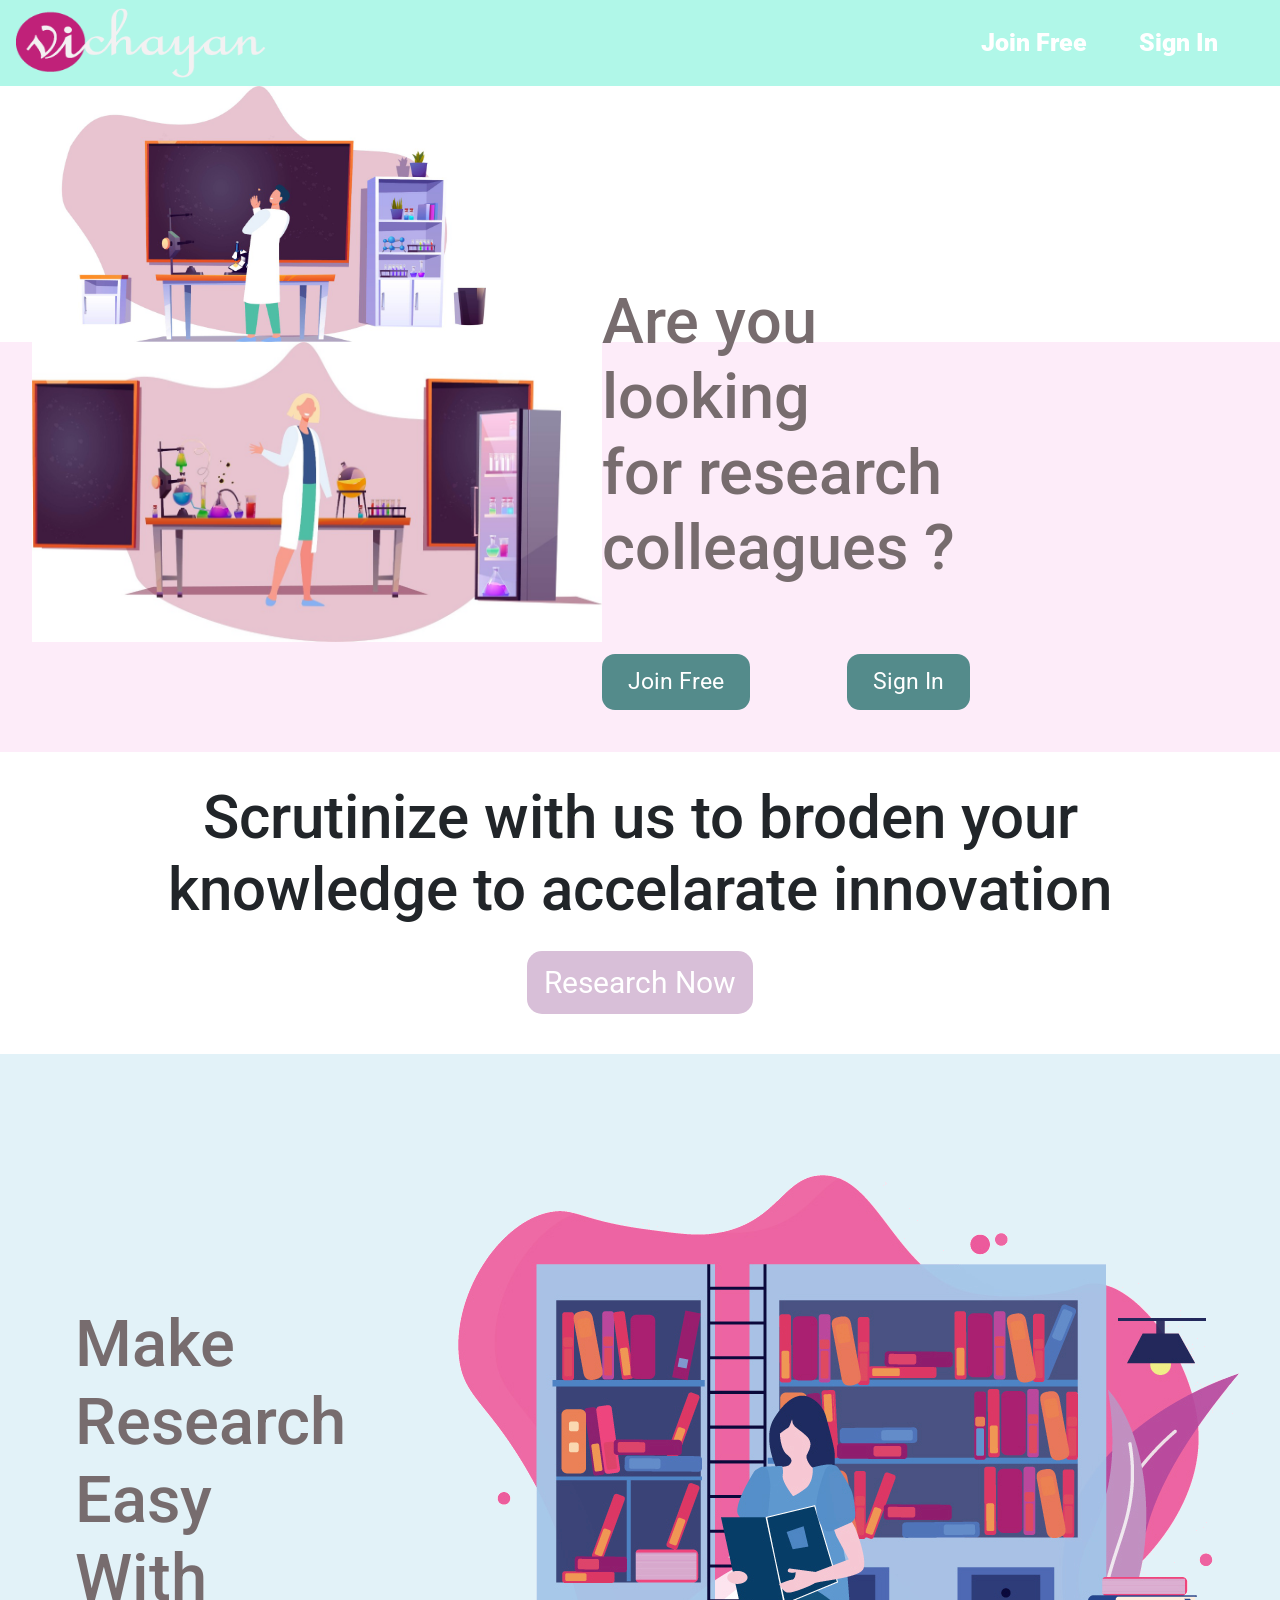
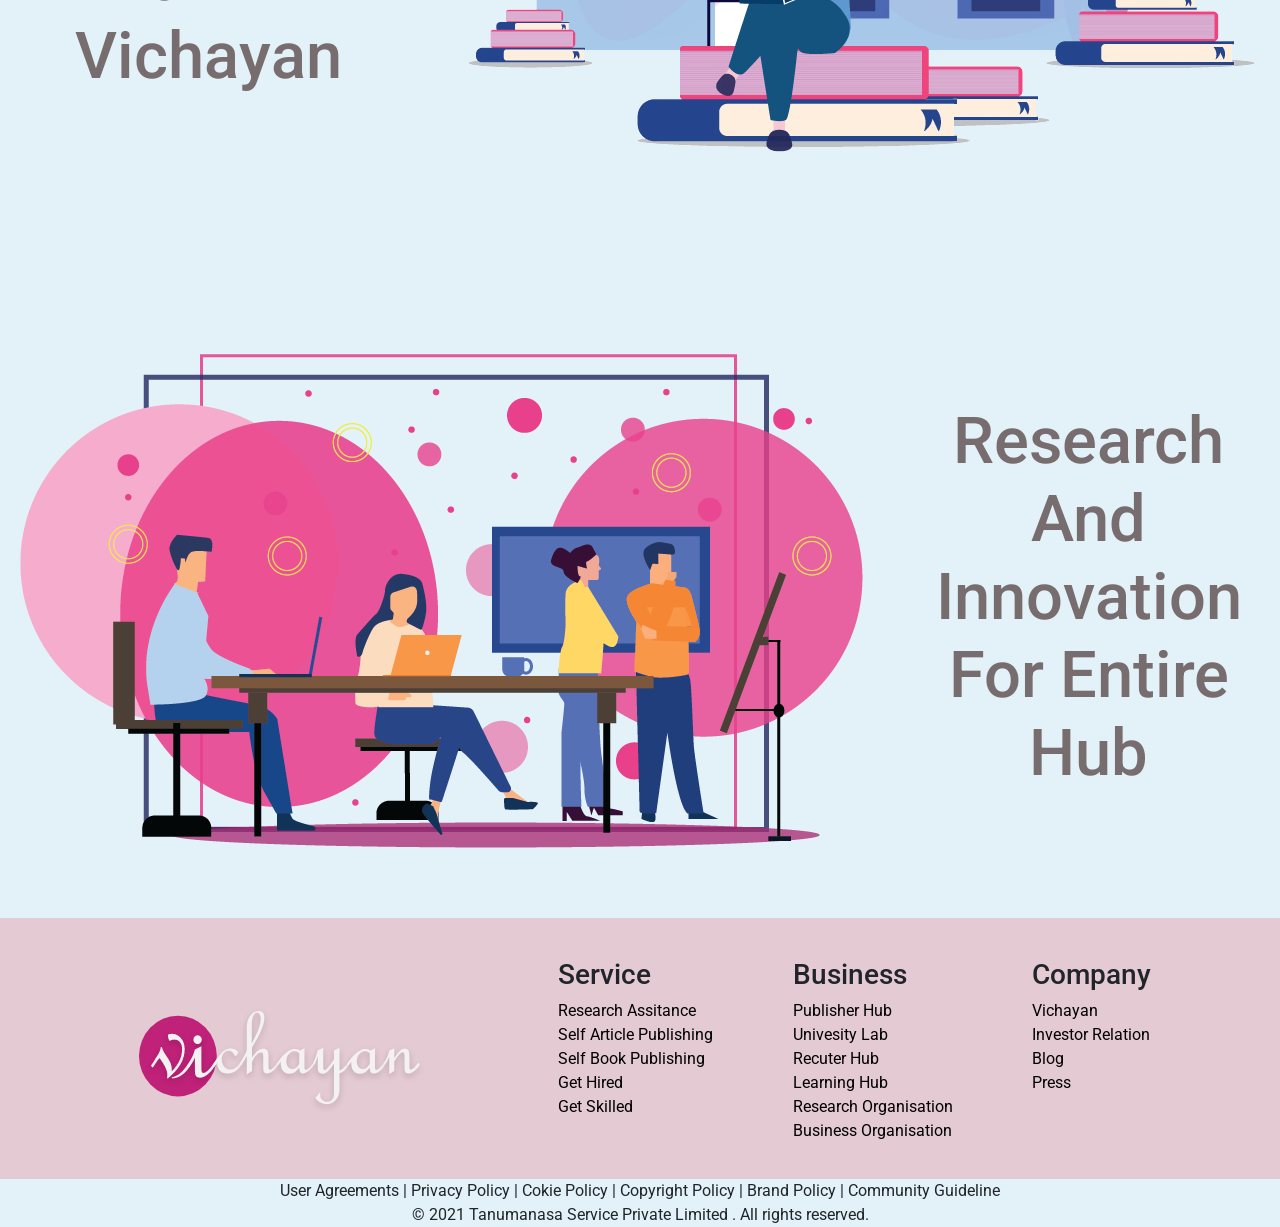
<file: index.html>
<!DOCTYPE html>
<html lang="en">

<head>
    <meta charset="UTF-8">
    <meta http-equiv="X-UA-Compatible" content="IE=edge">
    <meta name="viewport" content="width=device-width, initial-scale=1.0">
    <title>Vichayan</title>
    <link rel="icon" href="/assets/images/64.png">

    <!-- google fonts -->
    <link rel="preconnect" href="https://fonts.gstatic.com">
    <link href="https://fonts.googleapis.com/css2?family=Roboto:ital@0;1&display=swap" rel="stylesheet">

    <!-- bootstrap -->
    <link rel="stylesheet" href="https://stackpath.bootstrapcdn.com/bootstrap/4.5.2/css/bootstrap.min.css">
    <link rel="stylesheet" href="https://maxcdn.bootstrapcdn.com/font-awesome/4.7.0/css/font-awesome.min.css">
    <script src="https://code.jquery.com/jquery-3.5.1.min.js"></script>
    <script src="https://cdn.jsdelivr.net/npm/popper.js@1.16.1/dist/umd/popper.min.js"></script>
    <script src="https://stackpath.bootstrapcdn.com/bootstrap/4.5.2/js/bootstrap.min.js"></script>

    <!-- Main Style -->
    <link rel="stylesheet" href="/assets/css/style.css">

</head>

<body>
    <!------------------ navbar ------------------->

    <nav class="navbar navbar-expand-md navbar-light ">
        <a href=""><img src="/assets/images/i1.png" alt="#" width="250" height="70"></a>
        <button type="button" class="navbar-toggler" data-toggle="collapse" data-target="#navbarCollapse">
            <span class="navbar-toggler-icon"></span>
        </button>
        <div class="collapse navbar-collapse" id="navbarCollapse">
            <div class="navbar-nav ml-auto">
                <button type="button1" class="btn bg-transparent">Join Free</button>
                <button type="button1" class="btn bg-transparent">Sign In</button>
            </div>
        </div>
    </nav>

    <!------------------ end of navbar------------------>

    <!------------------ header ------------------>

    <div class="header">
        <div class="hh1">
            <img src="/assets/images/b2.png" alt="">
        </div>
        <div class="hh2">
            <div><img class="p1" src="/assets/images/b3.png" alt=""></div>
            <div>
                <h1>
                    Are you looking <br>
                    for research <br>
                    colleagues ? <br>
                </h1>
                <div class="bbj">
                    <div><button type="button" class="btn ">Join Free</button>
                    </div>
                    <div><button type="button" class="btn ">Sign In</button>
                    </div>
                </div>
            </div>
        </div>
    </div>

    <!------------------ end of header ------------------>

    <!------------------ body section ------------------>

    <!-- c1 used for research section -->
    <div class="c1">
        <h1>Scrutinize with us to broden your <br>
            knowledge to accelarate innovation</h1>
        <button type="button" class="btn btn-lg">Research Now</button>
    </div>
    <!-- c2 & c3 both are used for below section of research section -->
    <div class="c2">
        <div>
            <h1>Make Research <br>
                Easy With <br>
                Vichayan</h1>
        </div>
        <div class="img1">
            <img src="/assets/images/b.png" alt="">
        </div>
    </div>
    <div class="c3">
        <div class="img1">
            <img src="/assets/images/t1.png" alt="">
        </div>
        <div>
            <h1>Research And Innovation <br>
                For Entire Hub <br>
            </h1>
        </div>
    </div>

    <!------------------ end of body Section  ------------------>

    <!------------------ footer ------------------>

    <footer>
        <div class="ufooter">
            <div class="img"><img src="/assets/images/1.png" alt=""></div>
            <div class="text">
                <ul>
                    <h3>Service</h3>
                    <li><a href="#">Research Assitance</a></li>
                    <li><a href="#">Self Article Publishing </a></li>
                    <li><a href="#">Self Book Publishing </a></li>
                    <li><a href="#">Get Hired </a></li>
                    <li><a href="#">Get Skilled </a></li>
                </ul>
            </div>
            <div class="text">
                <ul>
                    <h3>Business</h3>
                    <li><a href="#">Publisher Hub </a></li>
                    <li><a href="#">Univesity Lab </a></li>
                    <li><a href="#">Recuter Hub </a></li>
                    <li><a href="#">Learning Hub </a></li>
                    <li><a href="#">Research Organisation </a></li>
                    <li><a href="#">Business Organisation </a></li>
                </ul>
            </div>
            <div class="text">
                <ul>
                    <h3>Company</h3>
                    <li><a href="#">Vichayan </a></li>
                    <li><a href="#">Investor Relation </a></li>
                    <li><a href="#">Blog </a></li>
                    <li><a href="#">Press </a></li>
                </ul>
            </div>
        </div>

        <p class="copyright">
            User Agreements | Privacy Policy | Cokie Policy | Copyright Policy | Brand Policy | Community
            Guideline <br>
            © 2021 Tanumanasa Service Private Limited . All rights reserved.
        </p>
    </footer>

    <!------------------ end of footer -------------------->

</body>

</html>
</file>
<file: assets/css/style.css>
* {
	box-sizing: border-box;
	margin: 0;
	padding: 0;
}
body {
	font-family: 'Roboto', sans-serif;
	-webkit-font-smoothing: antialiased;
    height: 100vw;
} 

/* ------ navbar ------ */

.navbar{
    background-color:	#B0F7E8;
}
/* .navbar .nav-link{
    color: white;
} */
.navbar-nav{
    padding-right: 20px;  
}
.navbar-nav button{
    color: white;
    font-weight: 900;
    font-size: 25px;
    padding-left: 25px;
    padding-right: 25px;
}
.navbar-nav button:hover{
    color: rgb(107, 90, 86);
}
/*------ end of navbar ------*/

/*------ header ------*/

.header .p1{
    margin-bottom: 110px;
}
.header img{
    padding-left: 32px;
    width: 38%;
    height: 38%;
}
/* .hh1{
    background-color: thistle;
} */
.hh2{
    display: flex;
    justify-content: space-between;
    background-color: rgb(253, 236, 249);
}
.hh2 img{
   width: 602px;
   height: 300px;
}
.hh2 h1{
    font-size: 63px;
    color: rgb(119, 108, 110);
    padding-right: 280px;
    margin-top: -58px;
}
.bbj{
    display: flex;
    justify-content: space-between;
    padding-right: 310px;
}
.bbj button{
    margin-top: 60px;
    font-size: 23px;
    padding: 10px;
    padding-left: 25px;
    padding-right: 25px;
    color: white;
    background-color: rgb(84, 139, 139);
    border-radius: 13px;
}

/*------ end of header ------*/

/*------ body section ------*/

.c1{ 
    text-align: center;
    font-size: 60px;
    margin-top: 30px;
    margin-bottom: 30px;
}
.c1 h1{
    font-size: 60px;
}
.c1 button{
    color: white;
    background-color: thistle;
    font-size: 30px;
    border-radius: 15px;
}
.c2,.c3{
    background-color: rgb(226, 242, 248);
    display: flex;
    align-items: center;
    justify-content: space-evenly;
}
.c2 h1{
    color: rgb(119, 108, 110);
    font-size: 65px;
    padding-left: 75px;
}
.c3 h1{
    text-align: center;
    color: rgb(119, 108, 110);
    font-size: 65px;
}
.c3{
    padding-bottom: 70px;
}
.c3 img{
    padding-left: 20px;
}

/*------ end of body section ------*/

/*------ footer ------*/

.ufooter{
    background-color: #e4cad2;
    display: flex;
    justify-content: space-evenly;
    padding-top: 40px;
    padding-bottom: 20px;
    padding-right: 50px;
}
ul{
      list-style-type: none;
  }
   li a{
      color:black ;
      border-bottom: none;
  } 
  li a:hover{
      color: rgb(83, 7, 7);
      border-bottom: none;
  }
.copyright{
    background-color: rgb(226, 242, 248);
    text-align: center;
}

/*------ end of footer ------*/

/*------------------ media query ------------------*/

@media screen and (max-width: 768px) {

/* ------ navbar ------ */

.navbar img{
    max-width: 130px;
    max-height: 43px;
}
.navbar button{
    font-size: 18px;
}
.navbar .button1{
    padding: -30px;
}

/* ------ Header ------ */

.hh1 img{
    width: 100%;
    max-width: 400px;
    height: auto;
    padding-right: 10px;
}
 .hh2{
    text-align: center;
    display: block;
}
.hh2 img{
    width: 100%;
    max-width: 400px;
    height: auto;
    padding-right: 10px;
}
.hh2 h1{
    margin-top: -70px;
    padding-left: 5%;
    font-size: 32px;
    padding-right: 5%;
}

/* bbj used for 2 buttons in header section */
.bbj{
    margin-top: -35px;
    padding-bottom: 35px;
    padding-left: 60px;
    padding-right: 60px;
}
.bbj button{
    font-size: 15px;
}

/* ------ Body Section ------ */
.c1{
    margin-bottom: -1px;
}
.c1 h1{
    font-size: 30px;
}
.c1 button{
    font-size: 18px;
    margin-top: -25px;
    margin-right: 5px;
}
.c2{
    flex-direction: column-reverse;
}
.c3{
    display: block;
}
.c2 h1{
    text-align: center;
    font-size: 40px;
    padding-left: 6px;
    padding-bottom: 30px;
}
.c2 img{
    width: 100%;
    max-width: 400px;
    height: auto;
}
.c3 img{
    width: 100%;
    max-width: 400px;
    height: auto;
} 
.c3 h1{
    text-align: center;
    font-size: 40px;
    padding-left: 10px;
    padding-top: 30px;
    margin-bottom: -20px;
}

/* ------ Footer ------ */

.ufooter {
    display: block;
    text-align: center;
}
.ufooter .text{
    padding-left: 30px;
}
.ufooter img{
    padding-left: 26px;
    margin-top: -60px;
    margin-bottom: -30px;
    width: 100%;
    height: 100%;
} 
.copyright{
    padding: 10px;
}
}
</file>
